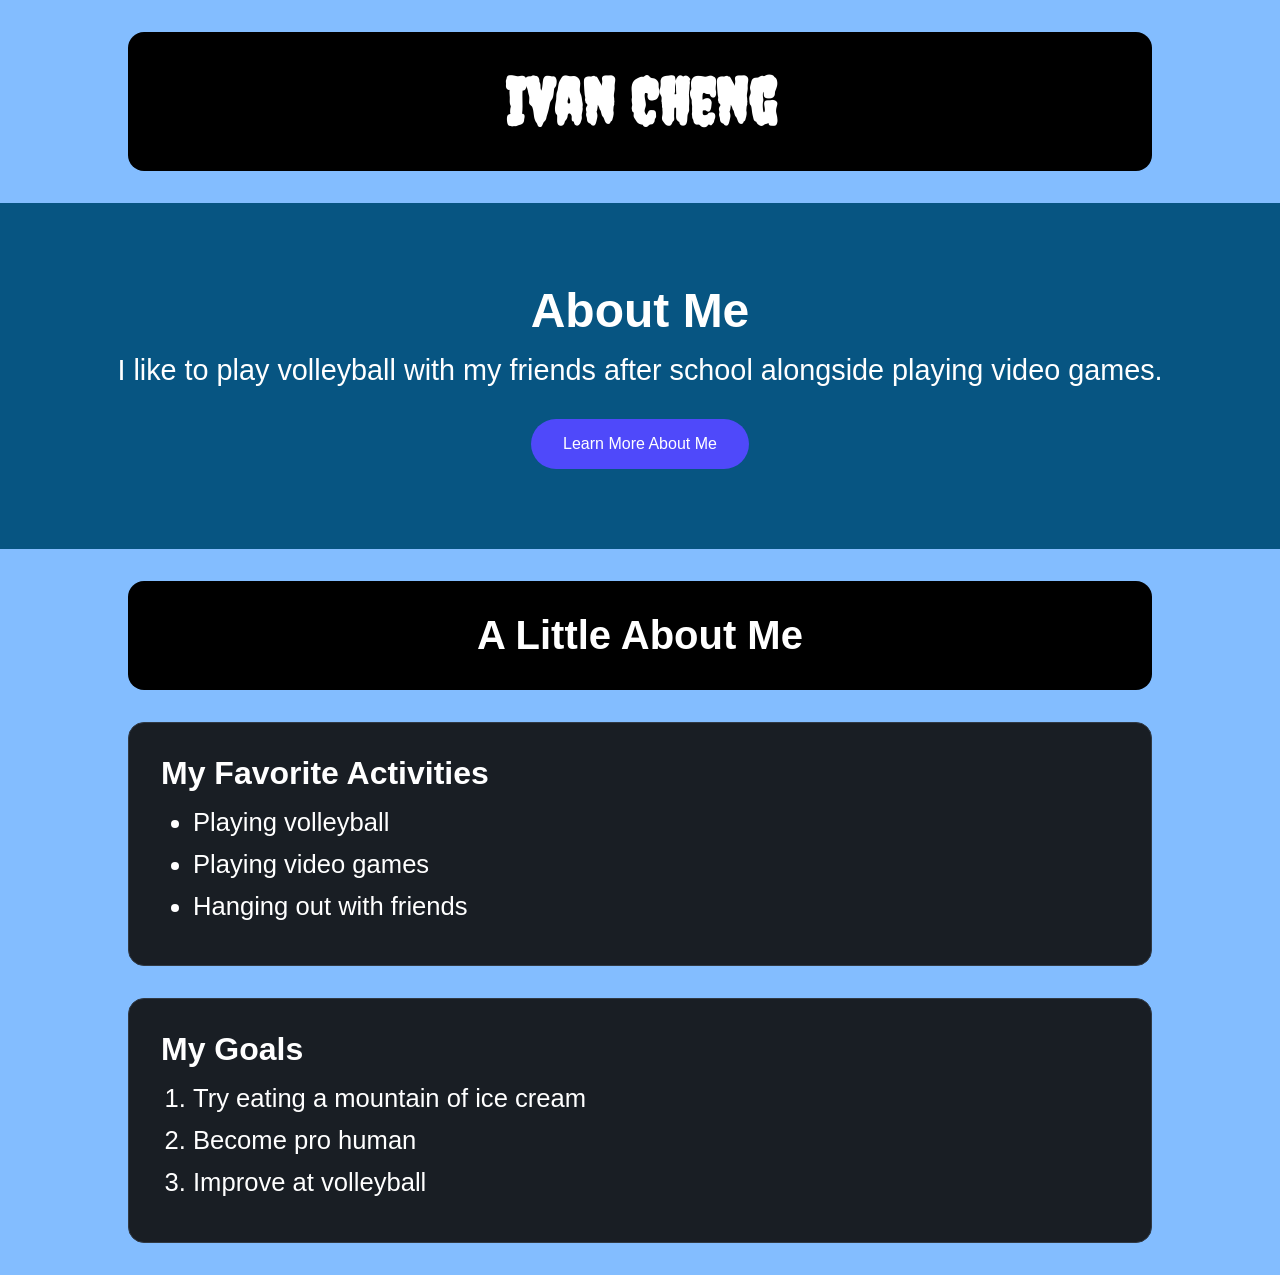
<file: index.html>
<html>
<head>
    <meta name="viewport" content="width=device-width, initial-scale=1.0">
    <title>Ivans about me project</title>
    <link rel="stylesheet" href="style.css" />
</head>
<body>

    <header class="card">
        <h1 class="project-title">Ivan Cheng</h1>
    </header>

    <div class="hero">
        <h1>About Me</h1>
        <p>I like to play volleyball with my friends after school alongside playing video games.</p>

        <a href="https://i.pinimg.com/474x/6c/32/46/6c3246b1ff493608d743fd855c97cbb4.jpg" class="btn">
            Learn More About Me
        </a>
    </div>

    <div class="card">
        <h2>A Little About Me</h2>
    </div>

    <div class="box">
        <h3>My Favorite Activities</h3>
        <ul>
            <li>Playing volleyball</li>
            <li>Playing video games</li>
            <li>Hanging out with friends</li>
        </ul>
    </div>

    <div class="box">
        <h3>My Goals</h3>
        <ol>
            <li>Try eating a mountain of ice cream</li>
            <li>Become pro human</li>
            <li>Improve at volleyball</li>
        </ol>
    </div>

</body>
</html>
</file>
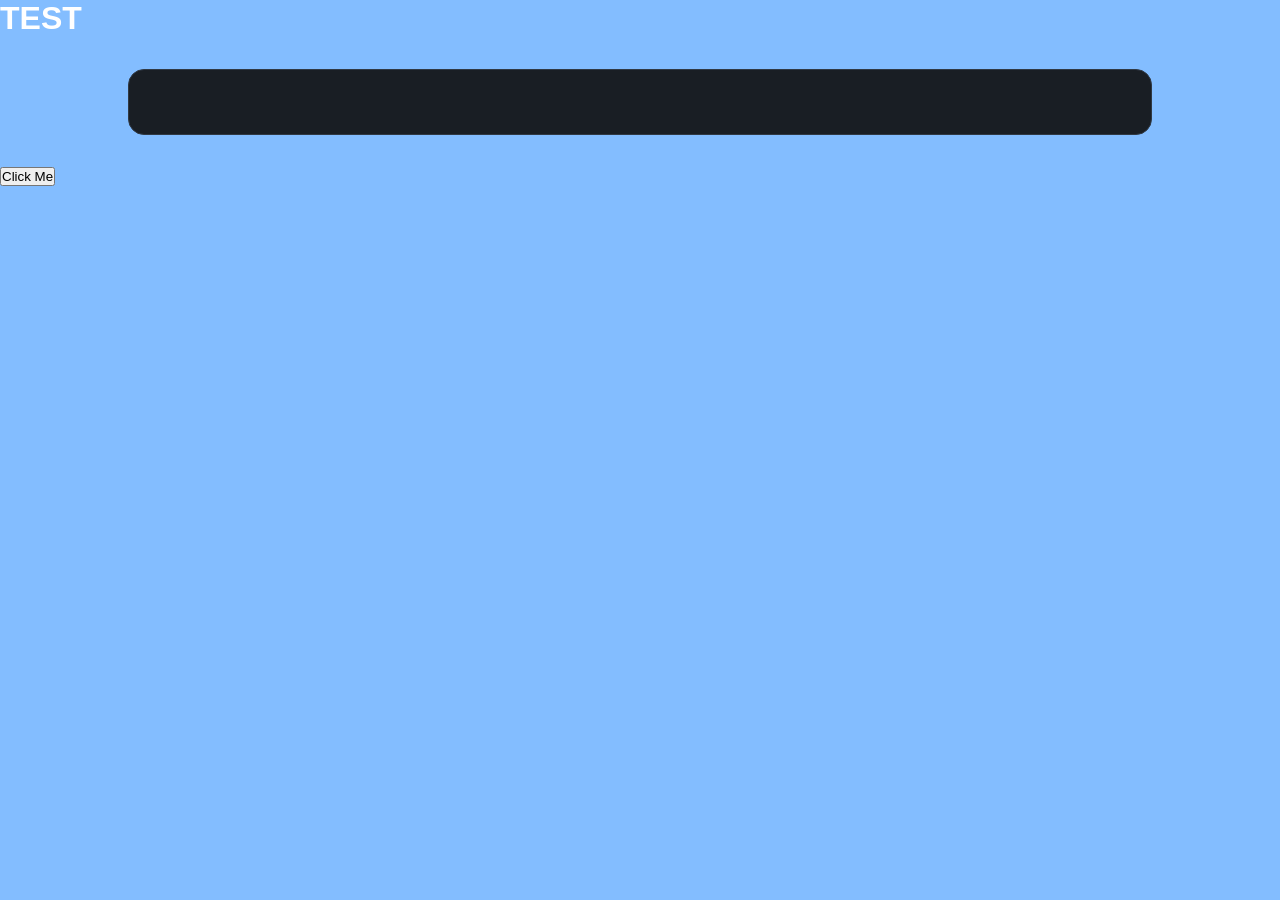
<file: indexs.html>
<html lang="en">
  <head>
    <meta charset="UTF-8" />
    <meta name="viewport" content="width=device-width, initial-scale=1.0" />
    <title>Document</title>
    <link rel="stylesheet" href="style.css" />
  </head>
  <body>
    <h1 id="color">TEST</h1>
    <div class="box"></div>
    <button id="btn">Click Me</button>
    <!-- <div class="card">
      <h2 class="card-header"></h2>
      <img src="" alt="" />
      <p></p>
    </div> -->
    <script src="app.js"></script>
  </body>
</html>
</file>
<file: style.css>
@import url('https://fonts.googleapis.com/css2?family=Creepster&display=swap');

html, 
body,
* {
    box-sizing: border-box;
    margin: 0;
    padding: 0;
}
body {
    background-color: #83bdff;
    font-family: Arial, sans-serif;
    color: white;
}
.card {
    background-color: #000000;
    width: 80%;
    margin: 2rem auto;
    padding: 2rem;
    border-radius: 1rem;
}
.project-title {
    font-family: 'Creepster', cursive;
    font-size: 4rem;
    text-align: center;
}
.hero {
    text-align: center;
    padding: 5rem 2rem;
    background-color: #075582;
}
.hero h1 {
    font-size: 3rem;
    margin-bottom: 1rem;
}
.hero p {
    font-size: 1.8rem;
    margin-bottom: 2rem;
}
.btn {
    display: inline-block;
    background-color: #4f49fa;
    color: white;
    padding: 1rem 2rem;
    border-radius: 2rem;
    text-decoration: none;
}
.card h2 {
    font-size: 2.5rem;
    text-align: center;
}
.box {
    background-color: #191e24;
    color: white;
    width: 80%;
    margin: 2rem auto;
    padding: 2rem;
    border-radius: 1rem;
    border: 1px solid #303944;
}
.box h3 {
    font-size: 2rem;
    margin-bottom: 1rem;
}
.box li {
    font-size: 1.6rem;
    margin: 0.8rem 2rem;
}
</file>
